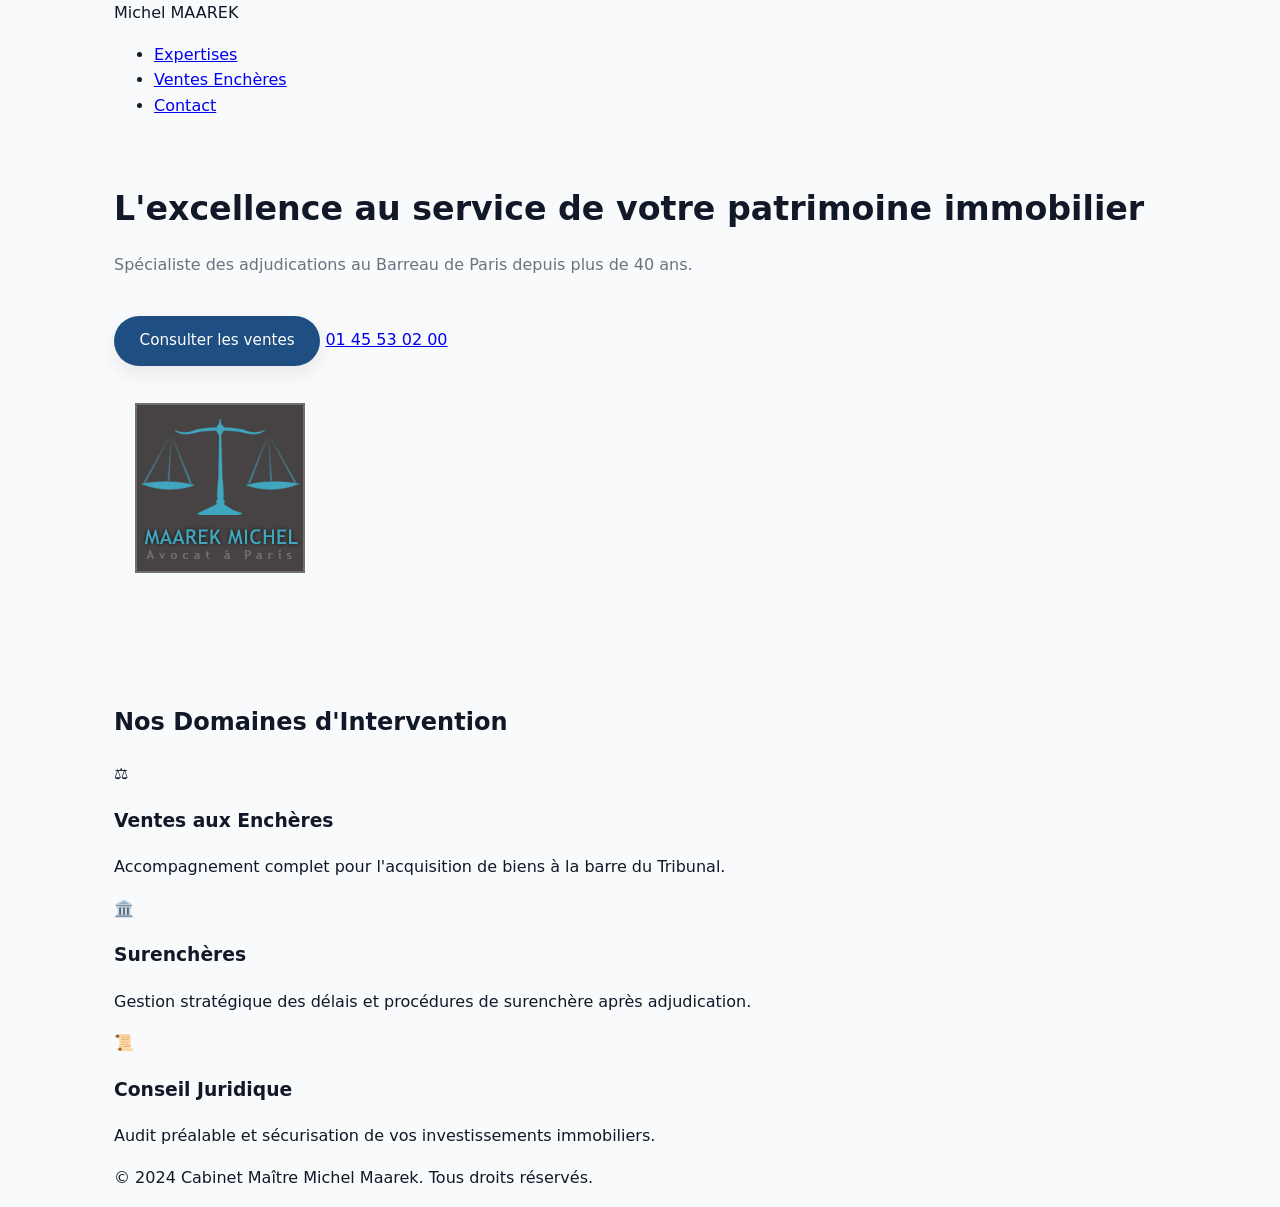
<file: indexG.html>
<!DOCTYPE html>
<html lang="fr">
<head>
    <meta charset="UTF-8">
    <meta name="viewport" content="width=device-width, initial-scale=1.0">
    <title>Maître Michel Maarek | Avocat à la Cour</title>
    <link rel="stylesheet" href="style.css">
    <link href="https://fonts.googleapis.com/css2?family=Cinzel:wght@600&family=Montserrat:wght@300;400;600&display=swap" rel="stylesheet">
</head>
<body>

    <nav class="navbar">
        <div class="container">
            <div class="nav-content">
                <div class="brand">Michel <span>MAAREK</span></div>
                <ul class="nav-links">
                    <li><a href="#expertises">Expertises</a></li>
                    <li><a href="ventes-affichees-12.html">Ventes Enchères</a></li>
                    <li><a href="contact-3.html" class="btn-nav">Contact</a></li>
                </ul>
            </div>
        </div>
    </nav>

    <header class="hero">
        <div class="hero-video-overlay"></div>
        <div class="container hero-flex">
            <div class="hero-text">
                <h1>L'excellence au service de votre <span>patrimoine immobilier</span></h1>
                <p>Spécialiste des adjudications au Barreau de Paris depuis plus de 40 ans.</p>
                <div class="cta-group">
                    <a href="ventes-affichees-12.html" class="btn-primary">Consulter les ventes</a>
                    <a href="tel:0145530200" class="btn-secondary">01 45 53 02 00</a>
                </div>
            </div>
            <div class="hero-logo">
                <div class="logo-frame">
                    <img src="images/logo_maarek.png" alt="Cabinet Maarek">
                </div>
            </div>
        </div>
    </header>

    <section id="expertises" class="services">
        <div class="container">
            <h2 class="section-title">Nos Domaines d'Intervention</h2>
            <div class="divider"></div>
            <div class="service-grid">
                <div class="service-card">
                    <div class="icon">⚖️</div>
                    <h3>Ventes aux Enchères</h3>
                    <p>Accompagnement complet pour l'acquisition de biens à la barre du Tribunal.</p>
                </div>
                <div class="service-card">
                    <div class="icon">🏛️</div>
                    <h3>Surenchères</h3>
                    <p>Gestion stratégique des délais et procédures de surenchère après adjudication.</p>
                </div>
                <div class="service-card">
                    <div class="icon">📜</div>
                    <h3>Conseil Juridique</h3>
                    <p>Audit préalable et sécurisation de vos investissements immobiliers.</p>
                </div>
            </div>
        </div>
    </section>

    <footer>
        <div class="container">
            <p>&copy; 2024 Cabinet Maître Michel Maarek. Tous droits réservés.</p>
        </div>
    </footer>

</body>
</html>
</file>
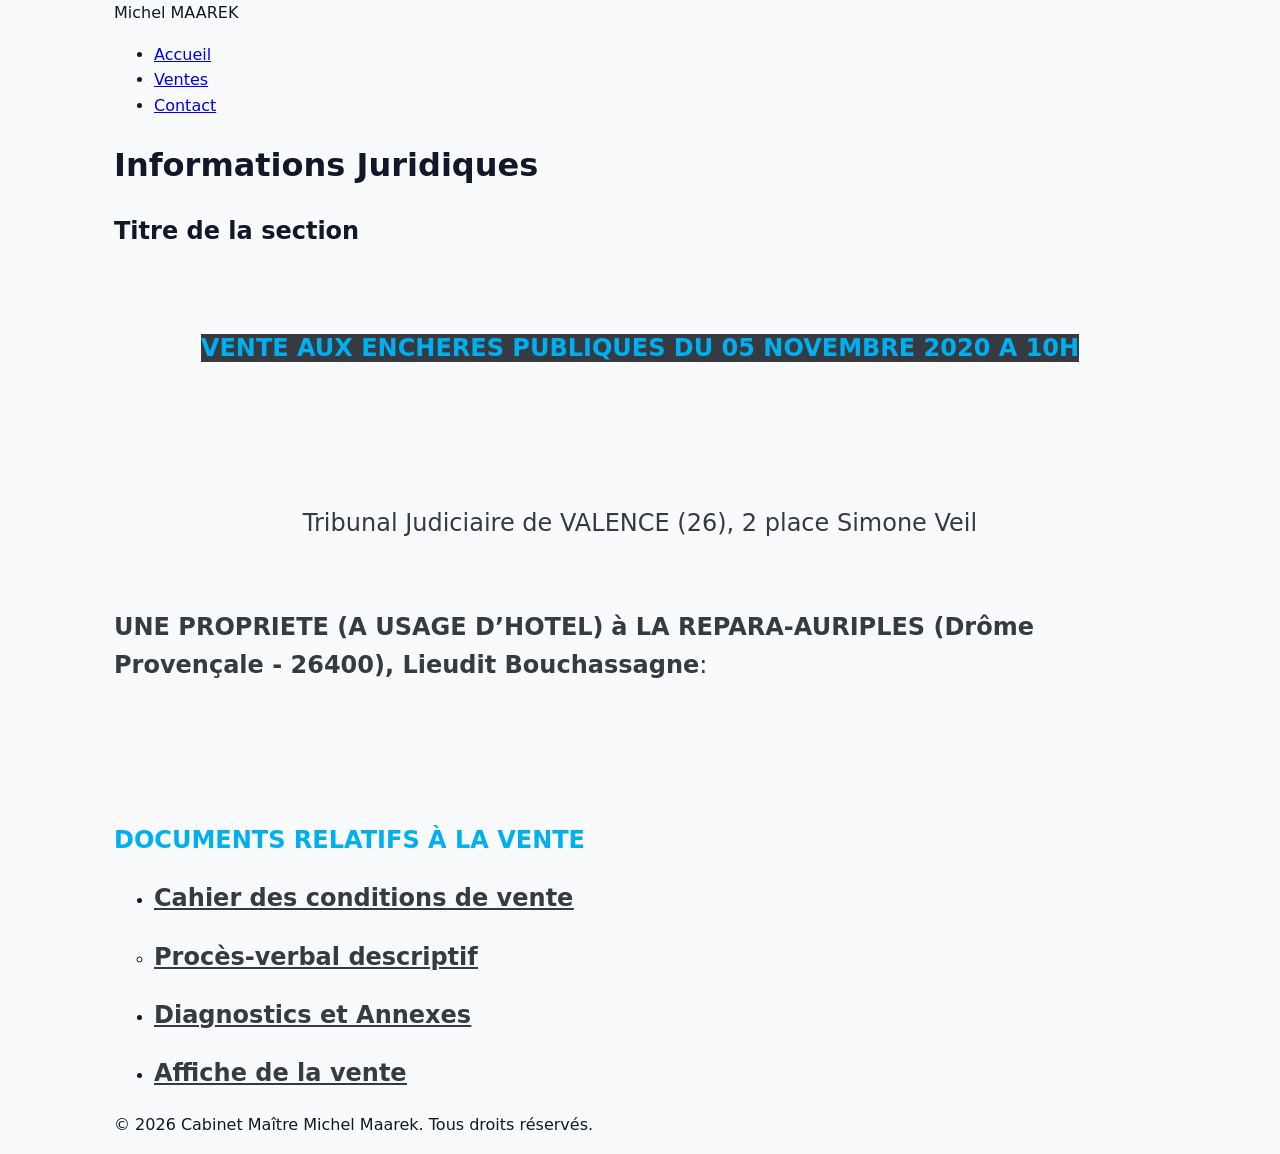
<file: ventes-affichees-12.html>
<!DOCTYPE html>
<html lang="fr">
<head>
    <meta charset="UTF-8">
    <meta name="viewport" content="width=device-width, initial-scale=1.0">
    <title>Détails des Ventes | Maître Michel Maarek</title>
    <link rel="stylesheet" href="style.css">
    <link href="https://fonts.googleapis.com/css2?family=Cinzel:wght@600&family=Montserrat:wght@300;400;600&display=swap" rel="stylesheet">
</head>
<body class="subpage">

    <nav class="navbar">
        <div class="container">
            <div class="nav-content">
                <div class="brand"><a href="index.html" style="text-decoration:none; color:inherit;">Michel <span>MAAREK</span></a></div>
                <ul class="nav-links">
                    <li><a href="index.html">Accueil</a></li>
                    <li><a href="ventes-affichees-12.html">Ventes</a></li>
                    <li><a href="contact-3.html" class="btn-nav">Contact</a></li>
                </ul>
            </div>
        </div>
    </nav>

    <header class="page-header">
        <div class="container">
            <h1>Informations Juridiques</h1>
            <div class="divider"></div>
        </div>
    </header>

    <main class="container page-content">
        <article class="content-card">
            <h2>Titre de la section</h2>
            <p><h1 style="text-align: center;"> </h1>
<h1 style="text-align: center;"><span style="color: #00aff0; background-color: #363a41;">VENTE AUX ENCHERES PUBLIQUES DU 05 NOVEMBRE 2020 A 10H</span></h1>
<h2 style="text-align: center;"> </h2>
<h2 style="text-align: center;"> </h2>
<h2 style="text-align: center;"><span style="color: #363a41;"><span style="font-weight: 400;">Tribunal Judiciaire de VALENCE (26), 2 place Simone Veil</span></span></h2>
<p>  </p>
<h2 style="text-align: left;"><span style="color: #363a41;"><span style="font-weight: 400;"><strong>UNE PROPRIETE (A USAGE D’HOTEL)</strong> </span>à LA REPARA-AURIPLES (Drôme Provençale - 26400), Lieudit Bouchassagne<span style="font-weight: 400;"><span style="color: #363a41;">: </span>  </span></span></h2>
<h2 style="text-align: center;"> </h2>
<h2 style="text-align: center;"> </h2>
<h2><span style="color: #00aff0;">DOCUMENTS RELATIFS À LA VENTE</span></h2>
<ul>
<li>
<h2><span style="text-decoration: underline;"><span style="color: #363a41; text-decoration: underline;"><a style="color: #363a41; text-decoration: underline;" href="images/img/vente_du_5_novembre/CCV_DAposA.pdf">Cahier des conditions de vente</a></span></span></h2>
</li>
</ul>
<ul style="list-style-type: circle;">
<li>
<h2><span style="text-decoration: underline;"><span style="color: #363a41; text-decoration: underline;"><a style="color: #363a41; text-decoration: underline;" href="images/img/vente_du_5_novembre/PVD_1_pages_1_-_224.pdf">Procès-verbal descriptif</a></span></span></h2>
</li>
</ul>
<ul>
<li>
<h2><span style="text-decoration: underline;"><span style="color: #363a41; text-decoration: underline;"><a style="color: #363a41; text-decoration: underline;" href="images/img/vente_du_5_novembre/PVD_2_-_DIAGNOSTICS__ANNEXES_-_pages_225-353.pdf">Diagnostics et Annexes</a></span></span></h2>
</li>
</ul>
<ul>
<li>
<h2><span style="text-decoration: underline;"><span style="color: #363a41; text-decoration: underline;"><a style="color: #363a41; text-decoration: underline;" href="images/img/vente_du_5_novembre/AFFICHE_VENTE.pdf">Affiche de la vente</a></span></span></h2>
</li>
</ul></p>
        </article>
    </main>

    <footer>
        <div class="container">
            <p>&copy; 2026 Cabinet Maître Michel Maarek. Tous droits réservés.</p>
        </div>
    </footer>

</body>
</html>
</file>
<file: style.css>
:root {
  --bg-body: #f5f5f7;
  --bg-light: #ffffff;
  --bg-muted: #f3f4f6;
  --text-main: #111827;
  --text-muted: #6b7280;
  --primary: #1f4f82;
  --border: #e5e7eb;
  --radius: 8px;
  --shadow: 0 8px 20px rgba(15, 23, 42, 0.08);
  --container-width: 1100px;
  --transition: 0.2s ease;
}

*,
*::before,
*::after {
  box-sizing: border-box;
}

body {
  margin: 0;
  font-family: system-ui, -apple-system, BlinkMacSystemFont, "Segoe UI", sans-serif;
  background: #f9fafb;
  color: var(--text-main);
  line-height: 1.6;
}

/* Layout de base */

.container {
  width: 100%;
  max-width: var(--container-width);
  margin: 0 auto;
  padding: 0 1.5rem;
}

/* Header */

.site-header {
  position: sticky;
  top: 0;
  z-index: 20;
  background: rgba(255, 255, 255, 0.96);
  backdrop-filter: blur(10px);
  border-bottom: 1px solid rgba(226, 232, 240, 0.9);
}

.header-inner {
  display: flex;
  align-items: center;
  justify-content: space-between;
  min-height: 64px;
  gap: 1rem;
}

.brand {
  text-decoration: none;
  color: inherit;
}

.brand-title {
  display: block;
  font-weight: 600;
  letter-spacing: 0.03em;
  font-size: 0.98rem;
}

.brand-subtitle {
  display: block;
  font-size: 0.85rem;
  color: var(--text-muted);
}

/* Navigation */

.site-nav {
  display: flex;
  align-items: center;
  gap: 1.25rem;
}

.site-nav a {
  font-size: 0.95rem;
  text-decoration: none;
  color: var(--text-muted);
  padding-bottom: 0.25rem;
  border-bottom: 2px solid transparent;
  transition: color var(--transition), border-color var(--transition);
}

.site-nav a:hover,
.site-nav a:focus {
  color: var(--primary);
  border-color: var(--primary);
}

/* Burger mobile */

.nav-toggle {
  display: none;
  width: 40px;
  height: 32px;
  border: none;
  background: none;
  padding: 0;
  cursor: pointer;
}

.nav-toggle span {
  display: block;
  height: 2px;
  margin: 6px 0;
  background: var(--text-main);
  transition: transform var(--transition), opacity var(--transition);
}

/* Hero */

.hero {
  padding: 3rem 0 2.5rem;
}

.hero-inner {
  display: grid;
  grid-template-columns: minmax(0, 2fr) minmax(0, 1.2fr);
  gap: 2.5rem;
  align-items: flex-start;
}

.hero-text h1 {
  font-size: clamp(1.9rem, 2.6vw, 2.4rem);
  margin: 0 0 1rem;
}

.hero-text p {
  margin: 0 0 0.8rem;
  color: var(--text-muted);
  max-width: 40rem;
}

.btn-primary {
  display: inline-flex;
  align-items: center;
  justify-content: center;
  margin-top: 1.6rem;
  padding: 0.8rem 1.6rem;
  border-radius: 999px;
  border: none;
  background: var(--primary);
  color: #fff;
  font-weight: 500;
  font-size: 0.95rem;
  text-decoration: none;
  box-shadow: var(--shadow);
  transition: background var(--transition), transform var(--transition), box-shadow var(--transition);
}

.btn-primary:hover {
  background: #163a61;
  transform: translateY(-1px);
}

/* Carte contact */

.hero-aside {
  display: flex;
  justify-content: flex-end;
}

.card {
  background: var(--bg-light);
  border-radius: var(--radius);
  padding: 1.4rem 1.3rem;
  border: 1px solid rgba(226, 232, 240, 0.9);
  box-shadow: var(--shadow);
}

.card h2,
.card h3 {
  margin-top: 0;
  margin-bottom: 0.6rem;
}

.card p {
  margin-top: 0;
  margin-bottom: 0.7rem;
}

.card-contact a {
  color: var(--primary);
  text-decoration: none;
}

/* Sections */

.section {
  padding: 2.2rem 0;
}

.section-muted {
  background: var(--bg-muted);
}

.grid-2 {
  display: grid;
  grid-template-columns: minmax(0, 1.4fr) minmax(0, 1.6fr);
  gap: 2rem;
}

.list-check {
  list-style: none;
  padding: 0;
  margin: 0;
}

.list-check li {
  position: relative;
  padding-left: 1.4rem;
  margin-bottom: 0.5rem;
  color: var(--text-muted);
}

.list-check li::before {
  content: "•";
  position: absolute;
  left: 0;
  top: 0.1rem;
  color: var(--primary);
}

/* Cartes verticales / 3 colonnes */

.cards-vertical {
  display: flex;
  flex-direction: column;
  gap: 1rem;
}

.cards-3 {
  display: grid;
  grid-template-columns: repeat(3, minmax(0, 1fr));
  gap: 1.5rem;
}

.card-link {
  font-size: 0.9rem;
  color: var(--primary);
  text-decoration: none;
}

/* Footer */

.site-footer {
  border-top: 1px solid rgba(226, 232, 240, 0.9);
  background: #f9fafb;
  padding: 1.2rem 0;
  font-size: 0.9rem;
  color: var(--text-muted);
}

.footer-inner {
  display: flex;
  align-items: center;
  justify-content: space-between;
  gap: 1rem;
}

.site-footer a {
  color: var(--primary);
  text-decoration: none;
}

/* Responsive */

@media (max-width: 960px) {
  .hero-inner {
    grid-template-columns: minmax(0, 1.5fr) minmax(0, 1fr);
  }

  .cards-3 {
    grid-template-columns: repeat(2, minmax(0, 1fr));
  }

  .grid-2 {
    grid-template-columns: minmax(0, 1fr);
  }
}

@media (max-width: 720px) {
  .header-inner {
    align-items: center;
  }

  .nav-toggle {
    display: block;
  }

  .site-nav {
    position: absolute;
    inset: 64px 0 auto 0;
    background: #ffffff;
    flex-direction: column;
    padding: 0.75rem 1.5rem 1rem;
    border-bottom: 1px solid rgba(226, 232, 240, 0.9);
    transform: translateY(-150%);
    opacity: 0;
    pointer-events: none;
    transition: transform var(--transition), opacity var(--transition);
  }

  .site-nav.nav-open {
    transform: translateY(0);
    opacity: 1;
    pointer-events: auto;
  }

  .hero-inner {
    grid-template-columns: minmax(0, 1fr);
  }

  .hero-aside {
    justify-content: flex-start;
  }

  .cards-3 {
    grid-template-columns: minmax(0, 1fr);
  }

  .footer-inner {
    flex-direction: column;
    align-items: flex-start;
  }

  .nav-toggle.is-open span:nth-child(1) {
    transform: translateY(8px) rotate(45deg);
  }
  .nav-toggle.is-open span:nth-child(2) {
    opacity: 0;
  }
  .nav-toggle.is-open span:nth-child(3) {
    transform: translateY(-8px) rotate(-45deg);
  }
}
</file>
